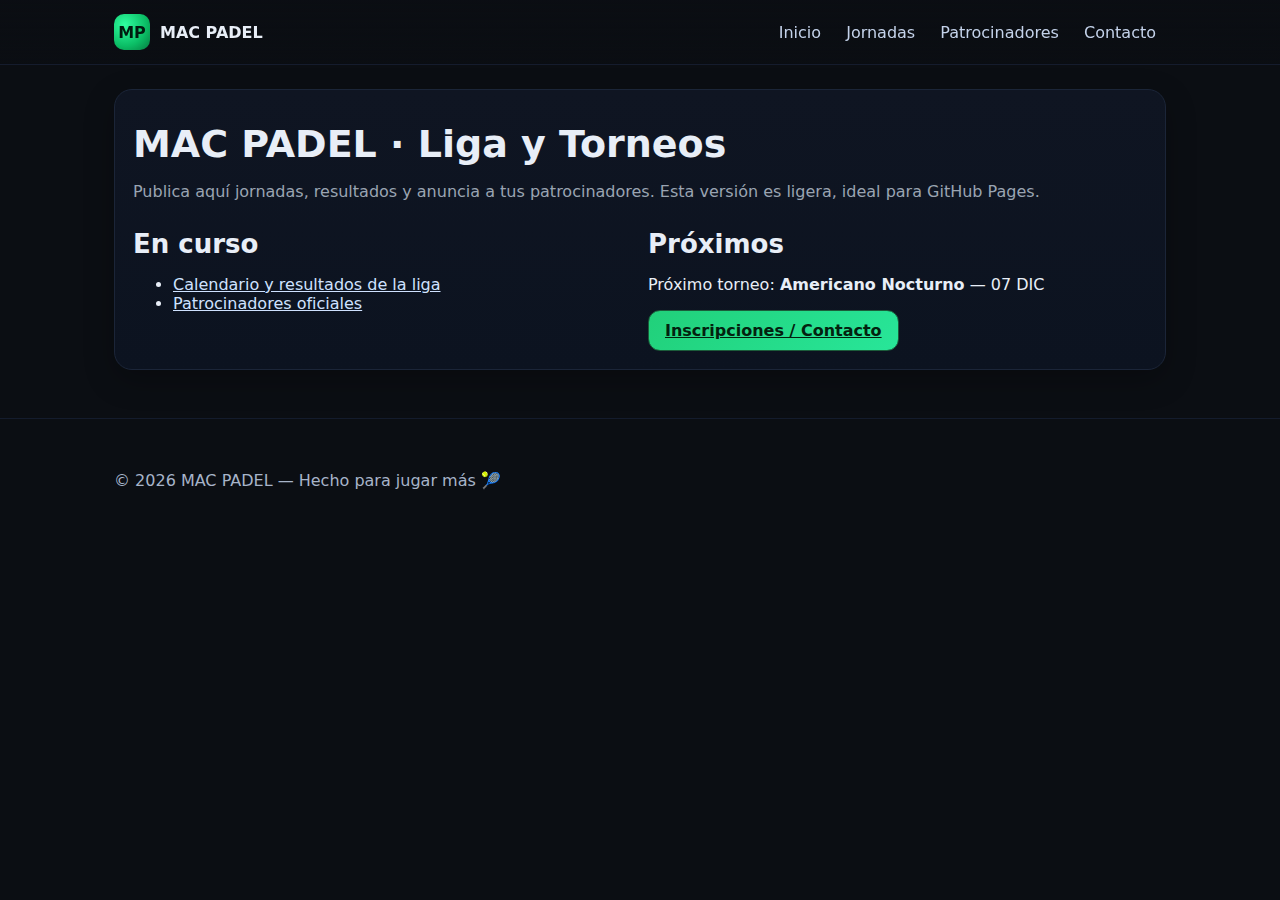
<file: index.html>
<!DOCTYPE html>
<html lang="es"><head>
<meta charset="utf-8" />
<meta name="viewport" content="width=device-width, initial-scale=1" />
<title>MAC PADEL | Inicio</title>
<meta name="description" content="Inicio MAC PADEL — jornadas y patrocinadores" />
<link rel="stylesheet" href="styles.css" />
</head><body>

<header>
  <div class="wrap container">
    <div class="brand"><div class="logo">MP</div><strong>MAC PADEL</strong></div>
    <nav>
      <a href="index.html">Inicio</a>
      <a href="jornadas.html">Jornadas</a>
      <a href="patrocinadores.html">Patrocinadores</a>
      <a href="contacto.html">Contacto</a>
    </nav>
  </div>
</header>

<main class="container">
<section class="card">
  <h1>MAC PADEL · Liga y Torneos</h1>
  <p class="muted">Publica aquí jornadas, resultados y anuncia a tus patrocinadores. Esta versión es ligera, ideal para GitHub Pages.</p>
  <div class="grid-2">
    <div>
      <h2>En curso</h2>
      <ul>
        <li><a href="jornadas.html">Calendario y resultados de la liga</a></li>
        <li><a href="patrocinadores.html">Patrocinadores oficiales</a></li>
      </ul>
    </div>
    <div>
      <h2>Próximos</h2>
      <p>Próximo torneo: <strong>Americano Nocturno</strong> — 07 DIC</p>
      <a class="btn" href="contacto.html">Inscripciones / Contacto</a>
    </div>
  </div>
</section>
</main>

<footer>
  <div class="container">© <span id="year"></span> MAC PADEL — Hecho para jugar más 🎾</div>
  <script>
    window.addEventListener('DOMContentLoaded',()=>{
      var y=document.getElementById('year'); if(y){ y.textContent=new Date().getFullYear(); }
    });
  </script>
</footer>

</body></html>
</file>
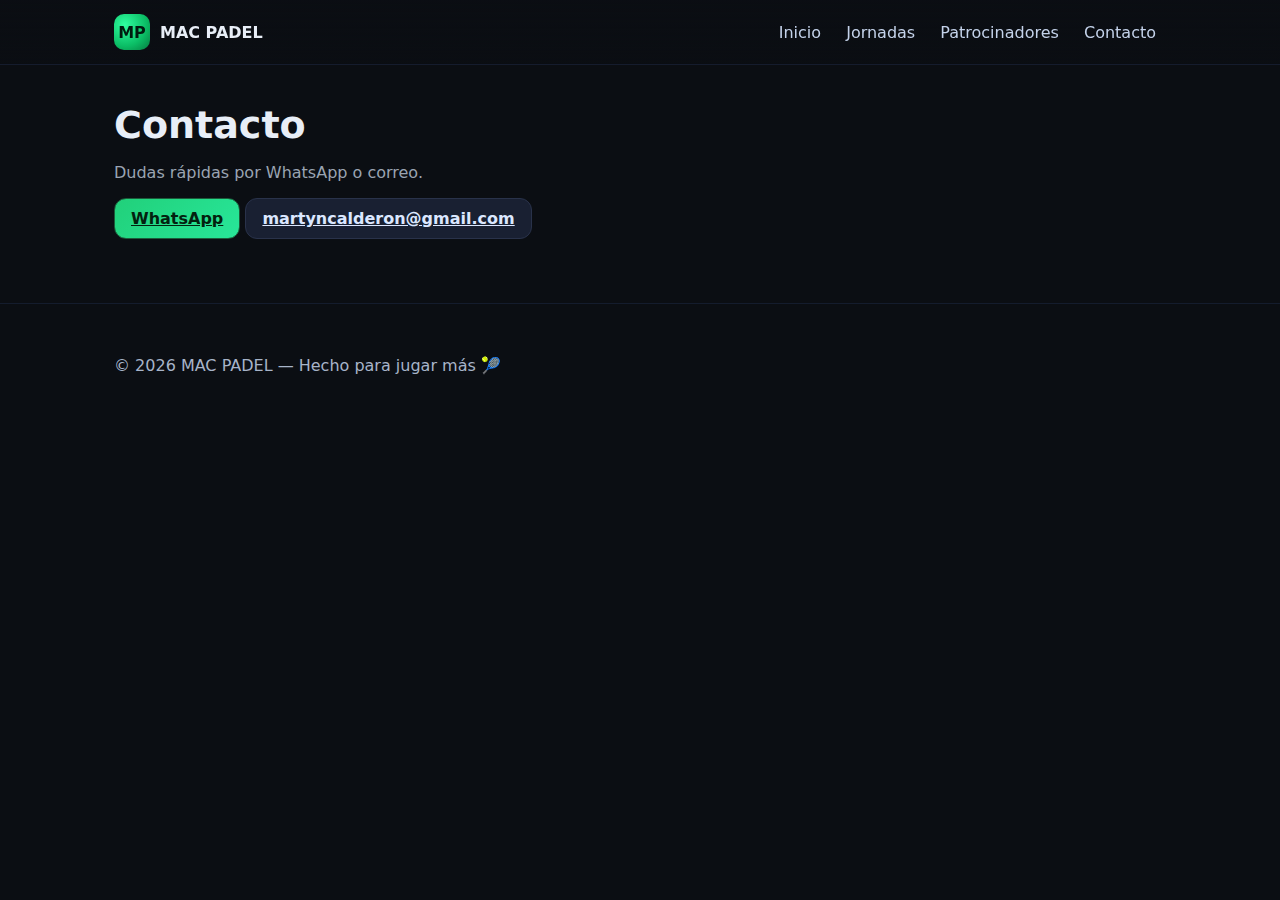
<file: contacto.html>
<!DOCTYPE html>
<html lang="es"><head>
<meta charset="utf-8" />
<meta name="viewport" content="width=device-width, initial-scale=1" />
<title>MAC PADEL | Contacto</title>
<meta name="description" content="Contacto MAC PADEL" />
<link rel="stylesheet" href="styles.css" />
</head><body>

<header>
  <div class="wrap container">
    <div class="brand"><div class="logo">MP</div><strong>MAC PADEL</strong></div>
    <nav>
      <a href="index.html">Inicio</a>
      <a href="jornadas.html">Jornadas</a>
      <a href="patrocinadores.html">Patrocinadores</a>
      <a href="contacto.html">Contacto</a>
    </nav>
  </div>
</header>

<main class="container">
<h1>Contacto</h1>
<p class="muted">Dudas rápidas por WhatsApp o correo.</p>
<p>
  <a class="btn" href="#" onclick="openWhats()">WhatsApp</a>
  <a class="btn secondary" href="mailto:martyncalderon@gmail.com">martyncalderon@gmail.com</a>
</p>
<script>
  function openWhats(){
    const msg = encodeURIComponent('Hola, quiero información de las jornadas/patrocinios.');
    window.open('https://wa.me/526251158582?text='+msg, '_blank');
  }
</script>
</main>

<footer>
  <div class="container">© <span id="year"></span> MAC PADEL — Hecho para jugar más 🎾</div>
  <script>
    window.addEventListener('DOMContentLoaded',()=>{
      var y=document.getElementById('year'); if(y){ y.textContent=new Date().getFullYear(); }
    });
  </script>
</footer>

</body></html>
</file>
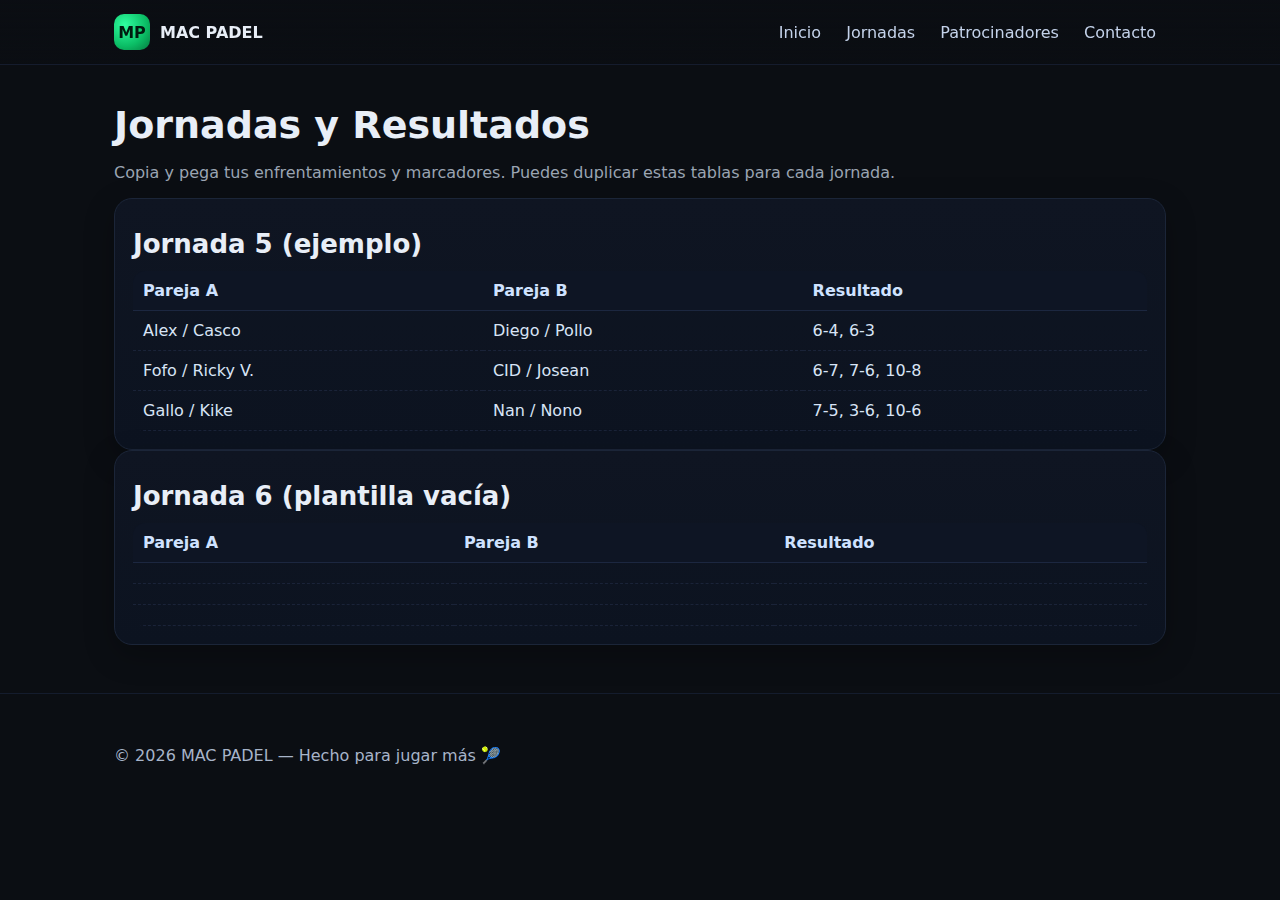
<file: jornadas.html>
<!DOCTYPE html>
<html lang="es"><head>
<meta charset="utf-8" />
<meta name="viewport" content="width=device-width, initial-scale=1" />
<title>MAC PADEL | Jornadas</title>
<meta name="description" content="Jornadas y resultados de la liga MAC PADEL" />
<link rel="stylesheet" href="styles.css" />
</head><body>

<header>
  <div class="wrap container">
    <div class="brand"><div class="logo">MP</div><strong>MAC PADEL</strong></div>
    <nav>
      <a href="index.html">Inicio</a>
      <a href="jornadas.html">Jornadas</a>
      <a href="patrocinadores.html">Patrocinadores</a>
      <a href="contacto.html">Contacto</a>
    </nav>
  </div>
</header>

<main class="container">
<h1>Jornadas y Resultados</h1>
<p class="muted">Copia y pega tus enfrentamientos y marcadores. Puedes duplicar estas tablas para cada jornada.</p>

<section class="card">
  <h2>Jornada 5 (ejemplo)</h2>
  <table>
    <thead><tr><th>Pareja A</th><th>Pareja B</th><th>Resultado</th></tr></thead>
    <tbody>
      <tr><td>Alex / Casco</td><td>Diego / Pollo</td><td>6-4, 6-3</td></tr>
      <tr><td>Fofo / Ricky V.</td><td>CID / Josean</td><td>6-7, 7-6, 10-8</td></tr>
      <tr><td>Gallo / Kike</td><td>Nan / Nono</td><td>7-5, 3-6, 10-6</td></tr>
    </tbody>
  </table>
</section>

<section class="card">
  <h2>Jornada 6 (plantilla vacía)</h2>
  <table>
    <thead><tr><th>Pareja A</th><th>Pareja B</th><th>Resultado</th></tr></thead>
    <tbody>
      <tr><td></td><td></td><td></td></tr>
      <tr><td></td><td></td><td></td></tr>
      <tr><td></td><td></td><td></td></tr>
    </tbody>
  </table>
</section>
</main>

<footer>
  <div class="container">© <span id="year"></span> MAC PADEL — Hecho para jugar más 🎾</div>
  <script>
    window.addEventListener('DOMContentLoaded',()=>{
      var y=document.getElementById('year'); if(y){ y.textContent=new Date().getFullYear(); }
    });
  </script>
</footer>

</body></html>
</file>
<file: styles.css>
:root{--bg:#0b0e13;--card:#111623;--muted:#9aa4b2;--acc:#21d07a;--acc2:#52a8ff}
*{box-sizing:border-box}
html,body{margin:0;padding:0;background:var(--bg);color:#e8eef7;
          font-family:system-ui,-apple-system,Segoe UI,Roboto,Inter,Helvetica,Arial,sans-serif}
a{color:#cfe2ff}
.container{max-width:1100px;margin:0 auto;padding:24px}
header{position:sticky;top:0;backdrop-filter:blur(8px);
        background:linear-gradient(180deg,rgba(11,14,19,.9),rgba(11,14,19,.55) 60%,rgba(11,14,19,0));
        border-bottom:1px solid #151c2d;z-index:50}
header .wrap{display:flex;align-items:center;justify-content:space-between;padding:14px 24px}
.brand{display:flex;gap:10px;align-items:center}
.brand .logo{width:36px;height:36px;border-radius:10px;display:grid;place-items:center;
             background:radial-gradient(circle at 30% 30%,#2fffa0,#0bbd65 60%,#067a40 100%);
             font-weight:800;color:#001b0f}
nav a{margin:0 10px;color:#c4d2ea;text-decoration:none}
nav a:hover{color:#fff}
h1{font-size:38px;margin:14px 0 8px}
h2{font-size:26px;margin:12px 0}
.muted{color:var(--muted)}
.card{background:linear-gradient(180deg,#0f1522,#0c1320);border:1px solid #1b2538;border-radius:18px;padding:18px;box-shadow:0 10px 30px rgba(0,0,0,.25)}
.btn{display:inline-block;padding:10px 16px;border-radius:12px;background:linear-gradient(135deg,var(--acc),#28e699);color:#03210f;font-weight:700;border:1px solid #1b5c3a}
.btn.secondary{background:#192032;color:#dbe7ff;border:1px solid #29324a}
.grid-2{display:grid;grid-template-columns:1fr 1fr;gap:16px}
table{width:100%;border-collapse:collapse;border-radius:12px;overflow:hidden}
thead th{background:#0e1524;color:#cfe2ff;text-align:left;padding:10px;border-bottom:1px solid #1c2740}
tbody td{padding:10px;border-bottom:1px dashed #1a2338;color:#d8e4f6}
tbody tr:hover{background:#0f1728}
.sponsors{display:grid;grid-template-columns:repeat(5,1fr);gap:12px}
.sponsors .box{height:100px;border-radius:12px;border:1px solid #22304a;background:#11192a;display:grid;place-items:center;color:#8aa5c9;font-weight:700;text-align:center;padding:8px}
footer{padding:28px 0;border-top:1px solid #141c2d;color:#a7b4c9;margin-top:24px}
@media (max-width:900px){.grid-2{grid-template-columns:1fr}.sponsors{grid-template-columns:repeat(2,1fr)}}
</file>
